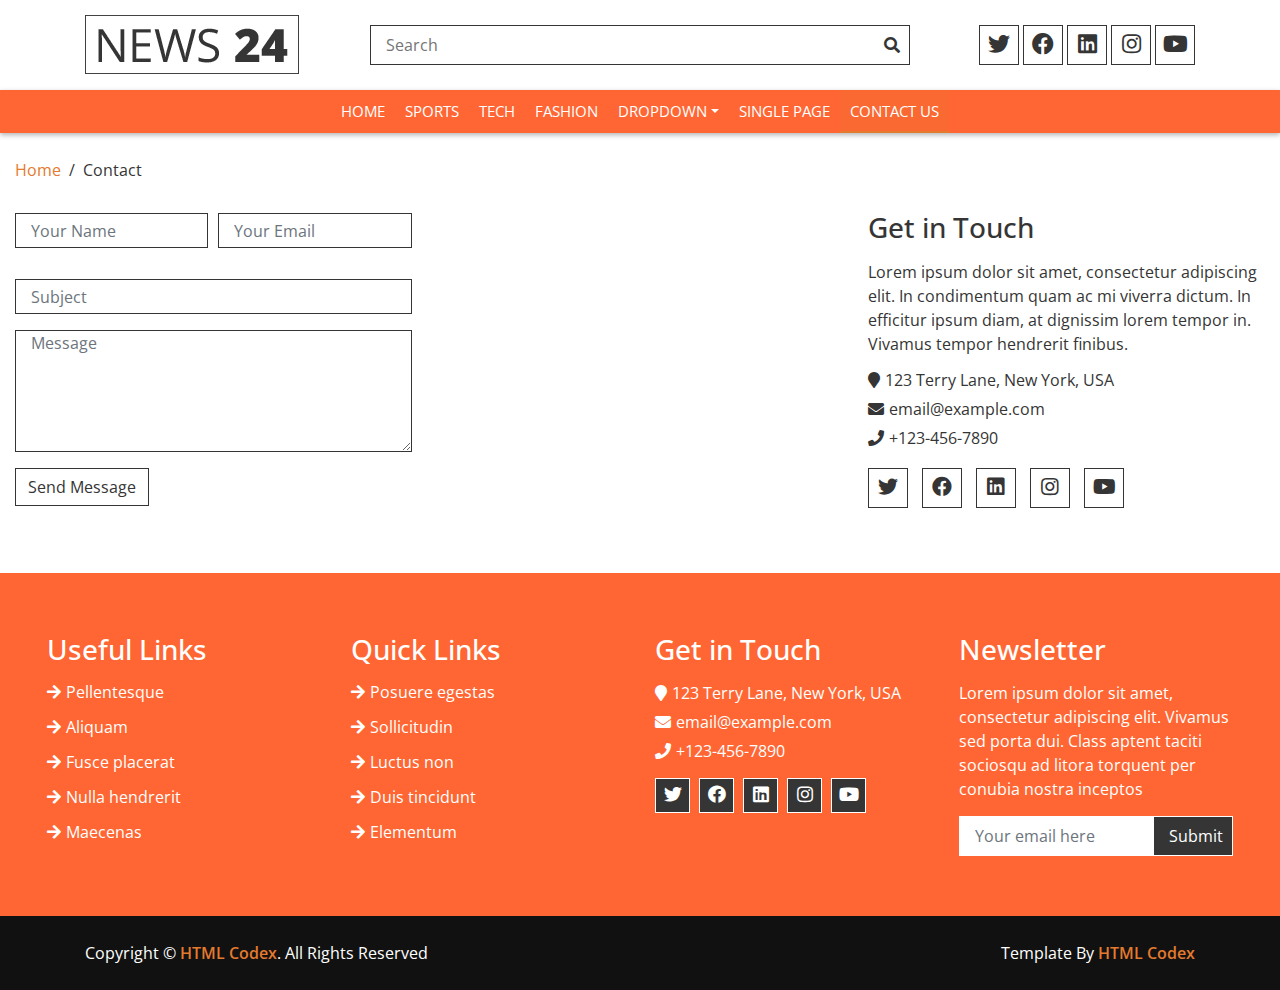
<file: contact.html>
<!DOCTYPE html>
<html lang="en">
    <head>
        <meta charset="utf-8">
        <title>News 24 - Free News Website Templates</title>
        <meta content="width=device-width, initial-scale=1.0" name="viewport">
        <meta content="Bootstrap Ecommerce Template" name="keywords">
        <meta content="Bootstrap Ecommerce Template Free Download" name="description">

        <!-- Favicon -->
        <link href="img/favicon.ico" rel="icon">

        <!-- Google Fonts -->
        <link href="https://fonts.googleapis.com/css?family=Open+Sans:400,600,700&display=swap" rel="stylesheet">

        <!-- CSS Libraries -->
        <link href="https://stackpath.bootstrapcdn.com/bootstrap/4.4.1/css/bootstrap.min.css" rel="stylesheet">
        <link href="https://cdnjs.cloudflare.com/ajax/libs/font-awesome/5.10.0/css/all.min.css" rel="stylesheet">
        <link href="lib/slick/slick.css" rel="stylesheet">
        <link href="lib/slick/slick-theme.css" rel="stylesheet">

        <!-- Template Stylesheet -->
        <link href="css/style.css" rel="stylesheet">
    </head>

    <body>
        <!-- Top Header Start -->
        <div class="top-header">
            <div class="container">
                <div class="row align-items-center">
                    <div class="col-lg-3 col-md-4">
                        <div class="logo">
                            <a href="">
                                <img src="img/logo.png" alt="Logo">
                            </a>
                        </div>
                    </div>
                    <div class="col-lg-6 col-md-4">
                        <div class="search">
                            <input type="text" placeholder="Search">
                            <button><i class="fa fa-search"></i></button>
                        </div>
                    </div>
                    <div class="col-lg-3 col-md-4">
                        <div class="social">
                            <a href=""><i class="fab fa-twitter"></i></a>
                            <a href=""><i class="fab fa-facebook"></i></a>
                            <a href=""><i class="fab fa-linkedin"></i></a>
                            <a href=""><i class="fab fa-instagram"></i></a>
                            <a href=""><i class="fab fa-youtube"></i></a>
                        </div>
                    </div>
                </div>
            </div>
        </div>
        <!-- Top Header End -->


        <!-- Header Start -->
        <div class="header">
            <div class="container">
                <nav class="navbar navbar-expand-md bg-dark navbar-dark">
                    <a href="#" class="navbar-brand">MENU</a>
                    <button type="button" class="navbar-toggler" data-toggle="collapse" data-target="#navbarCollapse">
                        <span class="navbar-toggler-icon"></span>
                    </button>

                    <div class="collapse navbar-collapse justify-content-between" id="navbarCollapse">
                        <div class="navbar-nav m-auto">
                            <a href="index.html" class="nav-item nav-link">Home</a>
                            <a href="#" class="nav-item nav-link">Sports</a>
                            <a href="#" class="nav-item nav-link">Tech</a>
                            <a href="#" class="nav-item nav-link">Fashion</a>
                            <div class="nav-item dropdown">
                                <a href="#" class="nav-link dropdown-toggle" data-toggle="dropdown">Dropdown</a>
                                <div class="dropdown-menu">
                                    <a href="#" class="dropdown-item">Sub Item 1</a>
                                    <a href="#" class="dropdown-item">Sub Item 2</a>
                                </div>
                            </div>
                            <a href="single-page.html" class="nav-item nav-link">Single Page</a>
                            <a href="contact.html" class="nav-item nav-link active">Contact Us</a>
                        </div>
                    </div>
                </nav>
            </div>
        </div>
        <!-- Header End -->
        
        
        <!-- Breadcrumb Start -->
        <div class="breadcrumb-wrap">
            <div class="container-fluid">
                <ul class="breadcrumb">
                    <li class="breadcrumb-item"><a href="#">Home</a></li>
                    <li class="breadcrumb-item active">Contact</li>
                </ul>
            </div>
        </div>
        <!-- Breadcrumb End -->
        
        
        <!-- Contact Start -->
        <div class="contact">
            <div class="container-fluid">
                <div class="row align-items-center">
                    <div class="col-md-4">
                        <div class="form">
                            <form>
                                <div class="form-row">
                                    <div class="form-group col-md-6">
                                        <input type="text" class="form-control" placeholder="Your Name" />
                                    </div>
                                    <div class="form-group col-md-6">
                                        <input type="email" class="form-control" placeholder="Your Email" />
                                    </div>
                                </div>
                                <div class="form-group">
                                    <input type="text" class="form-control" placeholder="Subject" />
                                </div>
                                <div class="form-group">
                                    <textarea class="form-control" rows="5" placeholder="Message"></textarea>
                                </div>
                                <div><button class="btn" type="submit">Send Message</button></div>
                            </form>
                        </div>
                    </div>
                    <div class="col-md-4">
                        <div class="map">
                            <iframe src="https://www.google.com/maps/embed?pb=!1m18!1m12!1m3!1d3020.985767636229!2d-73.52689268518203!3d40.78432704112558!2m3!1f0!2f0!3f0!3m2!1i1024!2i768!4f13.1!3m3!1m2!1s0x89c281127307115f%3A0x90d5abaf2f0279de!2sTerry%20Ln%2C%20Jericho%2C%20NY%2011753%2C%20USA!5e0!3m2!1sen!2sbd!4v1580837516748!5m2!1sen!2sbd" frameborder="0" style="border:0;" allowfullscreen=""></iframe>
                        </div>
                    </div>
                    <div class="col-md-4">
                        <div class="contact-info">
                            <h3>Get in Touch</h3>
                            <p>
                                Lorem ipsum dolor sit amet, consectetur adipiscing elit. In condimentum quam ac mi viverra dictum. In efficitur ipsum diam, at dignissim lorem tempor in. Vivamus tempor hendrerit finibus.
                            </p>
                            <h4><i class="fa fa-map-marker"></i>123 Terry Lane, New York, USA</h4>
                            <h4><i class="fa fa-envelope"></i>email@example.com</h4>
                            <h4><i class="fa fa-phone"></i>+123-456-7890</h4>
                            <div class="social">
                                <a href=""><i class="fab fa-twitter"></i></a>
                                <a href=""><i class="fab fa-facebook"></i></a>
                                <a href=""><i class="fab fa-linkedin"></i></a>
                                <a href=""><i class="fab fa-instagram"></i></a>
                                <a href=""><i class="fab fa-youtube"></i></a>
                            </div>
                        </div>
                    </div>
                </div>
            </div>
        </div>
        <!-- Contact End -->
        
        
        <!-- Footer Start -->
        <div class="footer">
            <div class="container-fluid">
                <div class="row">
                    <div class="col-lg-3 col-md-6">
                        <div class="footer-widget">
                            <h3 class="title">Useful Links</h3>
                            <ul>
                                <li><a href="#">Pellentesque</a></li>
                                <li><a href="#">Aliquam</a></li>
                                <li><a href="#">Fusce placerat</a></li>
                                <li><a href="#">Nulla hendrerit</a></li>
                                <li><a href="#">Maecenas</a></li>
                            </ul>
                        </div>
                    </div>

                    <div class="col-lg-3 col-md-6">
                        <div class="footer-widget">
                            <h3 class="title">Quick Links</h3>
                            <ul>
                                <li><a href="#">Posuere egestas</a></li>
                                <li><a href="#">Sollicitudin</a></li>
                                <li><a href="#">Luctus non</a></li>
                                <li><a href="#">Duis tincidunt</a></li>
                                <li><a href="#">Elementum</a></li>
                            </ul>
                        </div>
                    </div>

                    <div class="col-lg-3 col-md-6">
                        <div class="footer-widget">
                            <h3 class="title">Get in Touch</h3>
                            <div class="contact-info">
                                <p><i class="fa fa-map-marker"></i>123 Terry Lane, New York, USA</p>
                                <p><i class="fa fa-envelope"></i>email@example.com</p>
                                <p><i class="fa fa-phone"></i>+123-456-7890</p>
                                <div class="social">
                                    <a href=""><i class="fab fa-twitter"></i></a>
                                    <a href=""><i class="fab fa-facebook"></i></a>
                                    <a href=""><i class="fab fa-linkedin"></i></a>
                                    <a href=""><i class="fab fa-instagram"></i></a>
                                    <a href=""><i class="fab fa-youtube"></i></a>
                                </div>
                            </div>
                        </div>
                    </div>
                    
                    <div class="col-lg-3 col-md-6">
                        <div class="footer-widget">
                            <h3 class="title">Newsletter</h3>
                            <div class="newsletter">
                                <p>
                                    Lorem ipsum dolor sit amet, consectetur adipiscing elit. Vivamus sed porta dui. Class aptent taciti sociosqu ad litora torquent per conubia nostra inceptos
                                </p>
                                <form>
                                    <input class="form-control" type="email" placeholder="Your email here">
                                    <button class="btn">Submit</button>
                                </form>
                            </div>
                        </div>
                    </div>
                </div>
            </div>
        </div>
        <!-- Footer End -->


        <!-- Footer Bottom Start -->
        <div class="footer-bottom">
            <div class="container">
                <div class="row">
                    <div class="col-md-6 copyright">
                        <p>Copyright &copy; <a href="https://htmlcodex.com">HTML Codex</a>. All Rights Reserved</p>
                    </div>
					
					<!--/*** This template is free as long as you keep the footer author’s credit link/attribution link/backlink. If you'd like to use the template without the footer author’s credit link/attribution link/backlink, you can purchase the Credit Removal License from "https://htmlcodex.com/credit-removal". Thank you for your support. ***/-->
                    <div class="col-md-6 template-by">
                        <p>Template By <a href="https://htmlcodex.com">HTML Codex</a></p>
                    </div>
                </div>
            </div>
        </div>
        <!-- Footer Bottom End -->


        <!-- Back to Top -->
        <a href="#" class="back-to-top"><i class="fa fa-chevron-up"></i></a>


        <!-- JavaScript Libraries -->
        <script src="https://code.jquery.com/jquery-3.4.1.min.js"></script>
        <script src="https://stackpath.bootstrapcdn.com/bootstrap/4.4.1/js/bootstrap.bundle.min.js"></script>
        <script src="lib/easing/easing.min.js"></script>
        <script src="lib/slick/slick.min.js"></script>


        <!-- Template Javascript -->
        <script src="js/main.js"></script>
    </body>
</html>
</file>
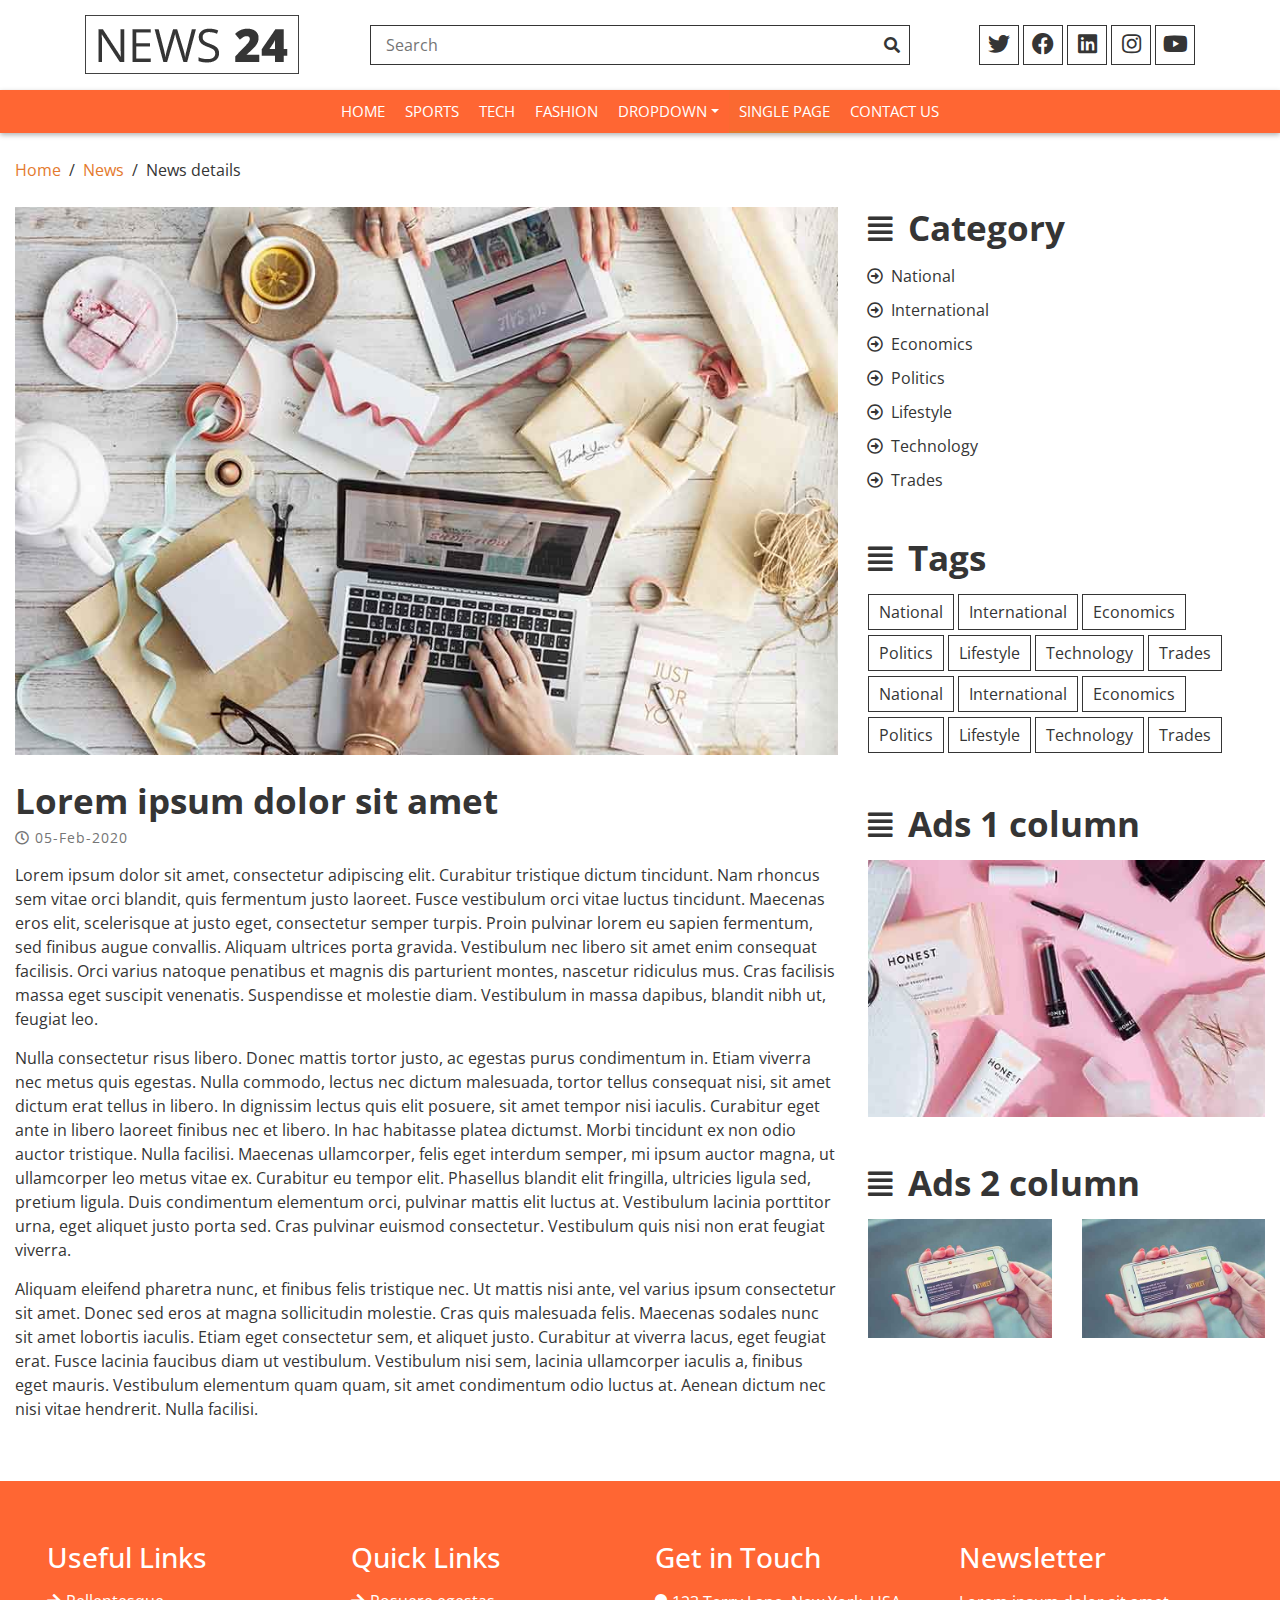
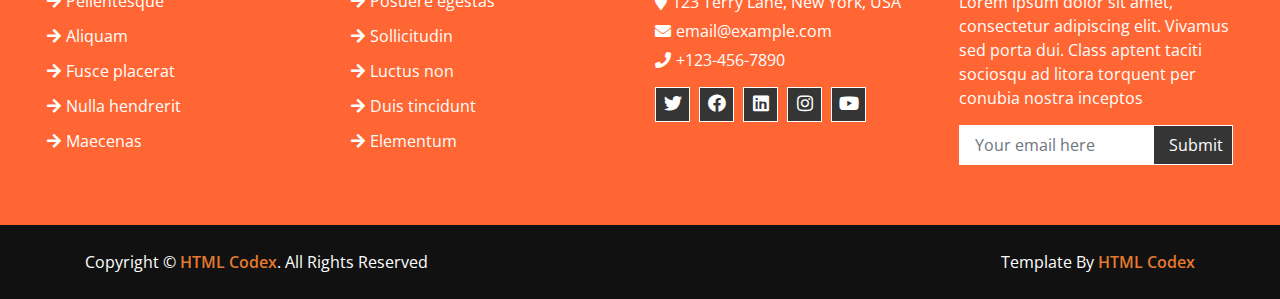
<file: single-page.html>
<!DOCTYPE html>
<html lang="en">
    <head>
        <meta charset="utf-8">
        <title>News 24 - Free News Website Templates</title>
        <meta content="width=device-width, initial-scale=1.0" name="viewport">
        <meta content="Bootstrap Ecommerce Template" name="keywords">
        <meta content="Bootstrap Ecommerce Template Free Download" name="description">

        <!-- Favicon -->
        <link href="img/favicon.ico" rel="icon">

        <!-- Google Fonts -->
        <link href="https://fonts.googleapis.com/css?family=Open+Sans:400,600,700&display=swap" rel="stylesheet">

        <!-- CSS Libraries -->
        <link href="https://stackpath.bootstrapcdn.com/bootstrap/4.4.1/css/bootstrap.min.css" rel="stylesheet">
        <link href="https://cdnjs.cloudflare.com/ajax/libs/font-awesome/5.10.0/css/all.min.css" rel="stylesheet">
        <link href="lib/slick/slick.css" rel="stylesheet">
        <link href="lib/slick/slick-theme.css" rel="stylesheet">

        <!-- Template Stylesheet -->
        <link href="css/style.css" rel="stylesheet">
    </head>

    <body>
        <!-- Top Header Start -->
        <div class="top-header">
            <div class="container">
                <div class="row align-items-center">
                    <div class="col-lg-3 col-md-4">
                        <div class="logo">
                            <a href="">
                                <img src="img/logo.png" alt="Logo">
                            </a>
                        </div>
                    </div>
                    <div class="col-lg-6 col-md-4">
                        <div class="search">
                            <input type="text" placeholder="Search">
                            <button><i class="fa fa-search"></i></button>
                        </div>
                    </div>
                    <div class="col-lg-3 col-md-4">
                        <div class="social">
                            <a href=""><i class="fab fa-twitter"></i></a>
                            <a href=""><i class="fab fa-facebook"></i></a>
                            <a href=""><i class="fab fa-linkedin"></i></a>
                            <a href=""><i class="fab fa-instagram"></i></a>
                            <a href=""><i class="fab fa-youtube"></i></a>
                        </div>
                    </div>
                </div>
            </div>
        </div>
        <!-- Top Header End -->


        <!-- Header Start -->
        <div class="header">
            <div class="container">
                <nav class="navbar navbar-expand-md bg-dark navbar-dark">
                    <a href="#" class="navbar-brand">MENU</a>
                    <button type="button" class="navbar-toggler" data-toggle="collapse" data-target="#navbarCollapse">
                        <span class="navbar-toggler-icon"></span>
                    </button>

                    <div class="collapse navbar-collapse justify-content-between" id="navbarCollapse">
                        <div class="navbar-nav m-auto">
                            <a href="index.html" class="nav-item nav-link">Home</a>
                            <a href="#" class="nav-item nav-link">Sports</a>
                            <a href="#" class="nav-item nav-link">Tech</a>
                            <a href="#" class="nav-item nav-link">Fashion</a>
                            <div class="nav-item dropdown">
                                <a href="#" class="nav-link dropdown-toggle" data-toggle="dropdown">Dropdown</a>
                                <div class="dropdown-menu">
                                    <a href="#" class="dropdown-item">Sub Item 1</a>
                                    <a href="#" class="dropdown-item">Sub Item 2</a>
                                </div>
                            </div>
                            <a href="single-page.html" class="nav-item nav-link active">Single Page</a>
                            <a href="contact.html" class="nav-item nav-link">Contact Us</a>
                        </div>
                    </div>
                </nav>
            </div>
        </div>
        <!-- Header End -->
        
        
        <!-- Breadcrumb Start -->
        <div class="breadcrumb-wrap">
            <div class="container-fluid">
                <ul class="breadcrumb">
                    <li class="breadcrumb-item"><a href="#">Home</a></li>
                    <li class="breadcrumb-item"><a href="#">News</a></li>
                    <li class="breadcrumb-item active">News details</li>
                </ul>
            </div>
        </div>
        <!-- Breadcrumb End -->
        
        
        <!-- Single News Start-->
        <div class="single-news">
            <div class="container-fluid">
                <div class="row">
                    <div class="col-md-8">
                        <div class="sn-img">
                            <img src="img/top-news-1.jpg" />
                        </div>
                        <div class="sn-content">
                            <a class="sn-title" href="">Lorem ipsum dolor sit amet</a>
                            <a class="sn-date" href=""><i class="far fa-clock"></i>05-Feb-2020</a>
                            <p>
                                Lorem ipsum dolor sit amet, consectetur adipiscing elit. Curabitur tristique dictum tincidunt. Nam rhoncus sem vitae orci blandit, quis fermentum justo laoreet. Fusce vestibulum orci vitae luctus tincidunt. Maecenas eros elit, scelerisque at justo eget, consectetur semper turpis. Proin pulvinar lorem eu sapien fermentum, sed finibus augue convallis. Aliquam ultrices porta gravida. Vestibulum nec libero sit amet enim consequat facilisis. Orci varius natoque penatibus et magnis dis parturient montes, nascetur ridiculus mus. Cras facilisis massa eget suscipit venenatis. Suspendisse et molestie diam. Vestibulum in massa dapibus, blandit nibh ut, feugiat leo.
                            </p>
                            <p>
                                Nulla consectetur risus libero. Donec mattis tortor justo, ac egestas purus condimentum in. Etiam viverra nec metus quis egestas. Nulla commodo, lectus nec dictum malesuada, tortor tellus consequat nisi, sit amet dictum erat tellus in libero. In dignissim lectus quis elit posuere, sit amet tempor nisi iaculis. Curabitur eget ante in libero laoreet finibus nec et libero. In hac habitasse platea dictumst. Morbi tincidunt ex non odio auctor tristique. Nulla facilisi. Maecenas ullamcorper, felis eget interdum semper, mi ipsum auctor magna, ut ullamcorper leo metus vitae ex. Curabitur eu tempor elit. Phasellus blandit elit fringilla, ultricies ligula sed, pretium ligula. Duis condimentum elementum orci, pulvinar mattis elit luctus at. Vestibulum lacinia porttitor urna, eget aliquet justo porta sed. Cras pulvinar euismod consectetur. Vestibulum quis nisi non erat feugiat viverra. 
                            </p>
                            <p>
                                Aliquam eleifend pharetra nunc, et finibus felis tristique nec. Ut mattis nisi ante, vel varius ipsum consectetur sit amet. Donec sed eros at magna sollicitudin molestie. Cras quis malesuada felis. Maecenas sodales nunc sit amet lobortis iaculis. Etiam eget consectetur sem, et aliquet justo. Curabitur at viverra lacus, eget feugiat erat. Fusce lacinia faucibus diam ut vestibulum. Vestibulum nisi sem, lacinia ullamcorper iaculis a, finibus eget mauris. Vestibulum elementum quam quam, sit amet condimentum odio luctus at. Aenean dictum nec nisi vitae hendrerit. Nulla facilisi. 
                            </p>
                        </div>
                    </div>

                    <div class="col-md-4">
                        <div class="sidebar">
                            <div class="sidebar-widget">
                                <h2><i class="fas fa-align-justify"></i>Category</h2>
                                <div class="category">
                                    <ul class="fa-ul">
                                        <li><span class="fa-li"><i class="far fa-arrow-alt-circle-right"></i></span><a href="">National</a></li>
                                        <li><span class="fa-li"><i class="far fa-arrow-alt-circle-right"></i></span><a href="">International</a></li>
                                        <li><span class="fa-li"><i class="far fa-arrow-alt-circle-right"></i></span><a href="">Economics</a></li>
                                        <li><span class="fa-li"><i class="far fa-arrow-alt-circle-right"></i></span><a href="">Politics</a></li>
                                        <li><span class="fa-li"><i class="far fa-arrow-alt-circle-right"></i></span><a href="">Lifestyle</a></li>
                                        <li><span class="fa-li"><i class="far fa-arrow-alt-circle-right"></i></span><a href="">Technology</a></li>
                                        <li><span class="fa-li"><i class="far fa-arrow-alt-circle-right"></i></span><a href="">Trades</a></li>
                                    </ul>
                                </div>
                            </div>

                            <div class="sidebar-widget">
                                <h2><i class="fas fa-align-justify"></i>Tags</h2>
                                <div class="tags">
                                    <a href="">National</a>
                                    <a href="">International</a>
                                    <a href="">Economics</a>
                                    <a href="">Politics</a>
                                    <a href="">Lifestyle</a>
                                    <a href="">Technology</a>
                                    <a href="">Trades</a>
                                    <a href="">National</a>
                                    <a href="">International</a>
                                    <a href="">Economics</a>
                                    <a href="">Politics</a>
                                    <a href="">Lifestyle</a>
                                    <a href="">Technology</a>
                                    <a href="">Trades</a>
                                </div>
                            </div>

                            <div class="sidebar-widget">
                                <h2><i class="fas fa-align-justify"></i>Ads 1 column</h2>
                                <div class="image">
                                    <a href=""><img src="img/adds-1.jpg" alt="Image"></a>
                                </div>
                            </div>

                            <div class="sidebar-widget">
                                <h2><i class="fas fa-align-justify"></i>Ads 2 column</h2>
                                <div class="image">
                                    <div class="row">
                                        <div class="col-sm-6">
                                            <a href=""><img src="img/adds-2.jpg" alt="Image"></a>
                                        </div>
                                        <div class="col-sm-6">
                                            <a href=""><img src="img/adds-2.jpg" alt="Image"></a>
                                        </div>
                                    </div>
                                </div>
                            </div>
                        </div>
                    </div>
                </div>
            </div>
        </div>
        <!-- Single News End-->
        
        
        <!-- Footer Start -->
        <div class="footer">
            <div class="container-fluid">
                <div class="row">
                    <div class="col-lg-3 col-md-6">
                        <div class="footer-widget">
                            <h3 class="title">Useful Links</h3>
                            <ul>
                                <li><a href="#">Pellentesque</a></li>
                                <li><a href="#">Aliquam</a></li>
                                <li><a href="#">Fusce placerat</a></li>
                                <li><a href="#">Nulla hendrerit</a></li>
                                <li><a href="#">Maecenas</a></li>
                            </ul>
                        </div>
                    </div>

                    <div class="col-lg-3 col-md-6">
                        <div class="footer-widget">
                            <h3 class="title">Quick Links</h3>
                            <ul>
                                <li><a href="#">Posuere egestas</a></li>
                                <li><a href="#">Sollicitudin</a></li>
                                <li><a href="#">Luctus non</a></li>
                                <li><a href="#">Duis tincidunt</a></li>
                                <li><a href="#">Elementum</a></li>
                            </ul>
                        </div>
                    </div>

                    <div class="col-lg-3 col-md-6">
                        <div class="footer-widget">
                            <h3 class="title">Get in Touch</h3>
                            <div class="contact-info">
                                <p><i class="fa fa-map-marker"></i>123 Terry Lane, New York, USA</p>
                                <p><i class="fa fa-envelope"></i>email@example.com</p>
                                <p><i class="fa fa-phone"></i>+123-456-7890</p>
                                <div class="social">
                                    <a href=""><i class="fab fa-twitter"></i></a>
                                    <a href=""><i class="fab fa-facebook"></i></a>
                                    <a href=""><i class="fab fa-linkedin"></i></a>
                                    <a href=""><i class="fab fa-instagram"></i></a>
                                    <a href=""><i class="fab fa-youtube"></i></a>
                                </div>
                            </div>
                        </div>
                    </div>
                    
                    <div class="col-lg-3 col-md-6">
                        <div class="footer-widget">
                            <h3 class="title">Newsletter</h3>
                            <div class="newsletter">
                                <p>
                                    Lorem ipsum dolor sit amet, consectetur adipiscing elit. Vivamus sed porta dui. Class aptent taciti sociosqu ad litora torquent per conubia nostra inceptos
                                </p>
                                <form>
                                    <input class="form-control" type="email" placeholder="Your email here">
                                    <button class="btn">Submit</button>
                                </form>
                            </div>
                        </div>
                    </div>
                </div>
            </div>
        </div>
        <!-- Footer End -->


        <!-- Footer Bottom Start -->
        <div class="footer-bottom">
            <div class="container">
                <div class="row">
                    <div class="col-md-6 copyright">
                        <p>Copyright &copy; <a href="https://htmlcodex.com">HTML Codex</a>. All Rights Reserved</p>
                    </div>

                    <!--/*** This template is free as long as you keep the footer author’s credit link/attribution link/backlink. If you'd like to use the template without the footer author’s credit link/attribution link/backlink, you can purchase the Credit Removal License from "https://htmlcodex.com/credit-removal". Thank you for your support. ***/-->
                    <div class="col-md-6 template-by">
                        <p>Template By <a href="https://htmlcodex.com">HTML Codex</a></p>
                    </div>
                </div>
            </div>
        </div>
        <!-- Footer Bottom End -->


        <!-- Back to Top -->
        <a href="#" class="back-to-top"><i class="fa fa-chevron-up"></i></a>


        <!-- JavaScript Libraries -->
        <script src="https://code.jquery.com/jquery-3.4.1.min.js"></script>
        <script src="https://stackpath.bootstrapcdn.com/bootstrap/4.4.1/js/bootstrap.bundle.min.js"></script>
        <script src="lib/easing/easing.min.js"></script>
        <script src="lib/slick/slick.min.js"></script>


        <!-- Template Javascript -->
        <script src="js/main.js"></script>
    </body>
</html>
</file>
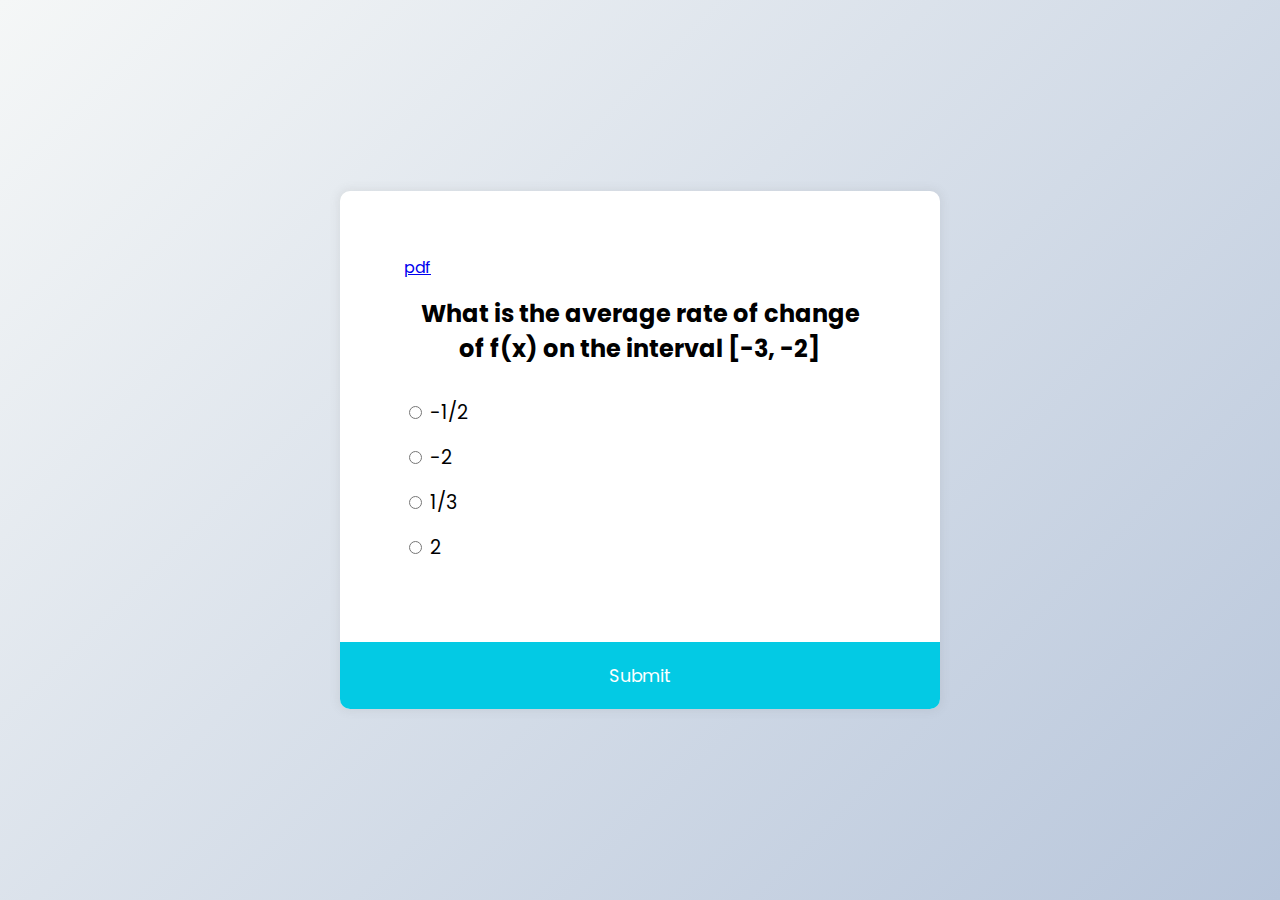
<file: quizizz/quiz1/index1.html>
<!DOCTYPE html>
<html lang="en">
<head>
  <meta charset="UTF-8">
  <meta http-equiv="X-UA-Compatible" content="IE=edge">
  <meta name="viewport" content="width=device-width, initial-scale=1.0">
  <link rel="stylesheet" href="style.css">
  <!-- Coding with nick -->
  <title>Quiz App</title>
</head>
<body>

  <div class="quiz-container" id="quiz">
    <div class="quiz-header">
      <a href="draw1.pdf" target="_blank" rel="noopener noreferrer">pdf</a>
      <h2 id="question">Question Text</h2>
      <ul>
        <li>
          <input type="radio" name="answer" id="a" class="answer">
          <label for="a" id="a_text">Answer</label>
        </li>

        <li>
          <input type="radio" name="answer" id="b" class="answer">
          <label for="b" id="b_text">Answer</label>
        </li>

        <li>
          <input type="radio" name="answer" id="c" class="answer">
          <label for="c" id="c_text">Answer</label>
        </li>

        <li>
          <input type="radio" name="answer" id="d" class="answer">
          <label for="d" id="d_text">Answer</label>
        </li>

      </ul>
    </div>

    <button id="submit">Submit</button>

  </div>


  <script src="script.js"></script>
  
</body>
</html>
</file>
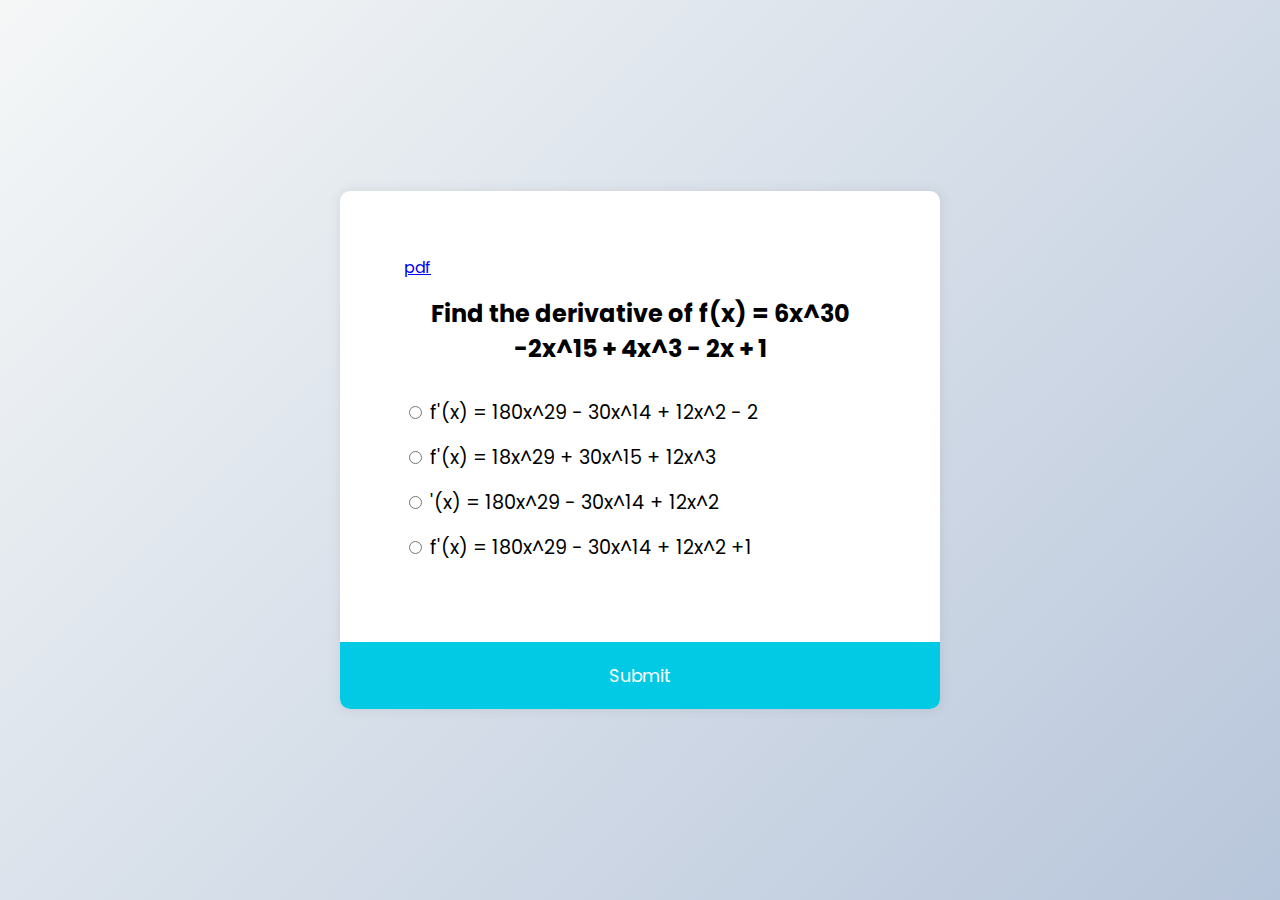
<file: quizizz/quiz2/index2.html>
<!DOCTYPE html>
<html lang="en">
<head>
  <meta charset="UTF-8">
  <meta http-equiv="X-UA-Compatible" content="IE=edge">
  <meta name="viewport" content="width=device-width, initial-scale=1.0">
  <link rel="stylesheet" href="style.css">
  <!-- Coding with nick -->
  <title>Quiz App</title>
</head>
<body>

  <div class="quiz-container" id="quiz">
    <div class="quiz-header">
      <a href="901.pdf" target="_blank" rel="noopener noreferrer">pdf</a>
      <h2 id="question">Question Text</h2>
      <ul>
        <li>
          <input type="radio" name="answer" id="a" class="answer">
          <label for="a" id="a_text">Answer</label>
        </li>

        <li>
          <input type="radio" name="answer" id="b" class="answer">
          <label for="b" id="b_text">Answer</label>
        </li>

        <li>
          <input type="radio" name="answer" id="c" class="answer">
          <label for="c" id="c_text">Answer</label>
        </li>

        <li>
          <input type="radio" name="answer" id="d" class="answer">
          <label for="d" id="d_text">Answer</label>
        </li>

      </ul>
    </div>

    <button id="submit">Submit</button>

  </div>


  <script src="script.js"></script>
  
</body>
</html>
</file>
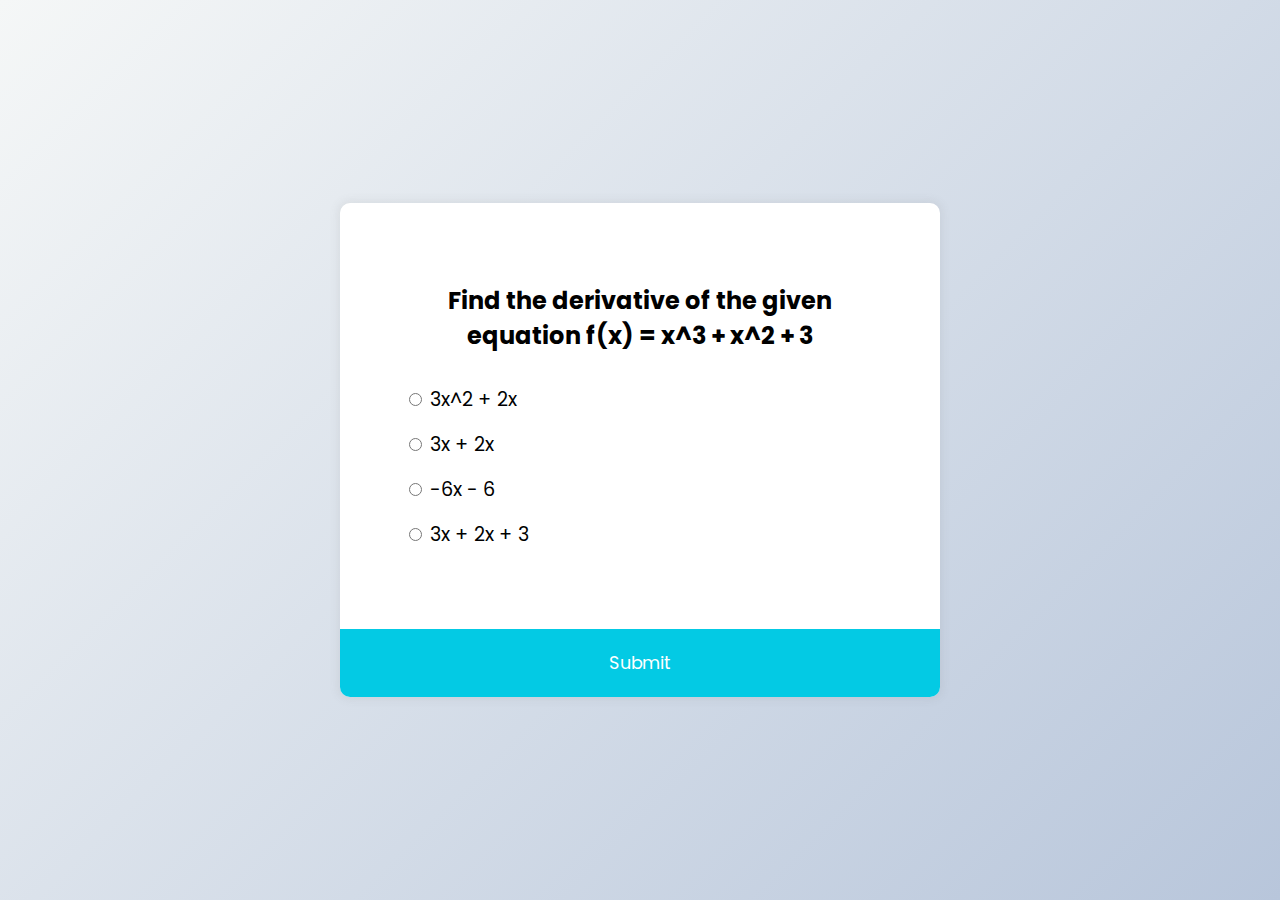
<file: quizizz/quiz3/index3.html>
<!DOCTYPE html>
<html lang="en">
<head>
  <meta charset="UTF-8">
  <meta http-equiv="X-UA-Compatible" content="IE=edge">
  <meta name="viewport" content="width=device-width, initial-scale=1.0">
  <link rel="stylesheet" href="style.css">
  <!-- Coding with nick -->
  <title>Quiz App</title>
</head>
<body>

  <div class="quiz-container" id="quiz">
    <div class="quiz-header">
     
      <h2 id="question">Question Text</h2>
      <ul>
        <li>
          <input type="radio" name="answer" id="a" class="answer">
          <label for="a" id="a_text">Answer</label>
        </li>

        <li>
          <input type="radio" name="answer" id="b" class="answer">
          <label for="b" id="b_text">Answer</label>
        </li>

        <li>
          <input type="radio" name="answer" id="c" class="answer">
          <label for="c" id="c_text">Answer</label>
        </li>

        <li>
          <input type="radio" name="answer" id="d" class="answer">
          <label for="d" id="d_text">Answer</label>
        </li>

      </ul>
    </div>

    <button id="submit">Submit</button>

  </div>


  <script src="script.js"></script>
  
</body>
</html>
</file>
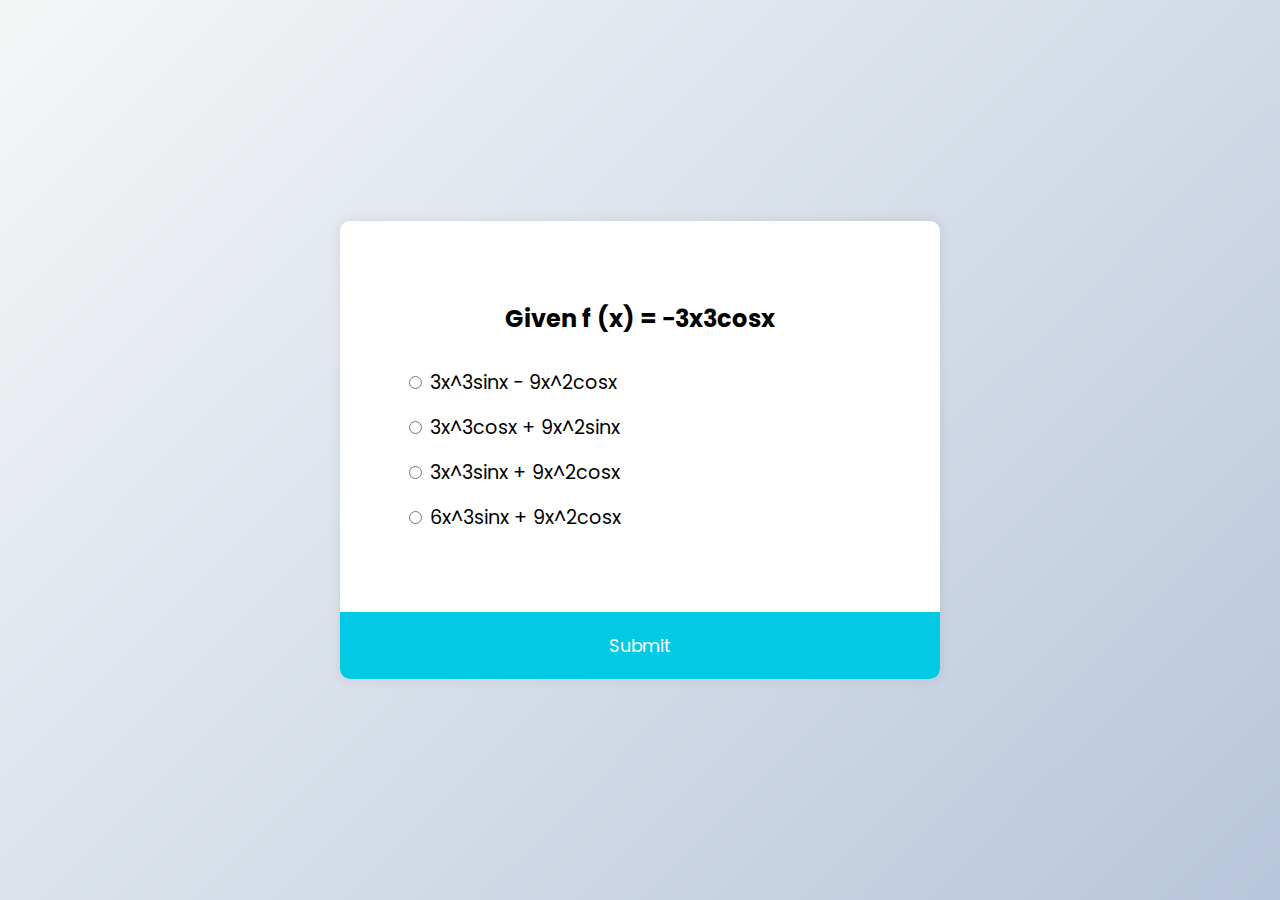
<file: quizizz/quiz5/index5.html>
<!DOCTYPE html>
<html lang="en">
<head>
  <meta charset="UTF-8">
  <meta http-equiv="X-UA-Compatible" content="IE=edge">
  <meta name="viewport" content="width=device-width, initial-scale=1.0">
  <link rel="stylesheet" href="style.css">
  <!-- Coding with nick -->
  <title>Quiz App</title>
</head>
<body>

  <div class="quiz-container" id="quiz">
    <div class="quiz-header">
      
      <h2 id="question">Question Text</h2>
      <ul>
        <li>
          <input type="radio" name="answer" id="a" class="answer">
          <label for="a" id="a_text">Answer</label>
        </li>

        <li>
          <input type="radio" name="answer" id="b" class="answer">
          <label for="b" id="b_text">Answer</label>
        </li>

        <li>
          <input type="radio" name="answer" id="c" class="answer">
          <label for="c" id="c_text">Answer</label>
        </li>

        <li>
          <input type="radio" name="answer" id="d" class="answer">
          <label for="d" id="d_text">Answer</label>
        </li>

      </ul>
    </div>

    <button id="submit">Submit</button>

  </div>


  <script src="script.js"></script>
  
</body>
</html>
</file>
<file: css/style.css>
/**********************************/
/********** General CSS ***********/
/**********************************/
body {
    color: #353535;
    font-family: 'Open Sans', sans-serif;
    font-weight: 400;
    background: #ffffff;
}

a {
    color: #E47A2E;
    transition: 0.5s;
}

a:hover,
a:active,
a:focus {
    color: #353535;
    outline: none;
    text-decoration: none;
}

p {
    color: #353535;
    padding: 0;
    margin: 0 0 15px 0;
}

h1,
h2,
h3,
h4,
h5,
h6 {
    color: #353535;
    margin: 0 0 15px 0;
    padding: 0;
}

.back-to-top {
    position: fixed;
    display: none;
    background: #353535;
    color: #ffffff;
    width: 44px;
    height: 44px;
    text-align: center;
    line-height: 1;
    font-size: 16px;
    right: 15px;
    bottom: 15px;
    transition: background 0.5s;
    z-index: 11;
}

.back-to-top:hover {
    background: #E47A2E;
}

.back-to-top i {
    padding-top: 12px;
    color: #ffffff;
}


/**********************************/
/********* Form Input CSS *********/
/**********************************/
.form-control,
.custom-select {
    width: 100%;
    height: 35px;
    padding: 0 15px;
    color: #666666;
    border: 1px solid #353535;
    border-radius: 0;
    margin-bottom: 15px
}

.form-control:focus,
.custom-select:focus {
    box-shadow: none;
    border-color: #E47A2E;
}

.custom-radio,
.custom-checkbox {
    margin-bottom: 15px;
}

.custom-radio .custom-control-label::before,
.custom-checkbox .custom-control-label::before {
    border-color: #353535;
    border-radius: 0;
}

.custom-radio .custom-control-input:checked~.custom-control-label::before,
.custom-checkbox .custom-control-input:checked~.custom-control-label::before {
    color: #ffffff;
    background: #E47A2E;
}

button.btn {
    color: #353535;
    background: #ffffff;
    border: 1px solid #353535;
    border-radius: 0;
}

button.btn:hover {
    color: #ffffff;
    background: #E47A2E;
    border-color: #E47A2E;
}


/**********************************/
/********* Top Header CSS *********/
/**********************************/
.top-header {
    padding: 15px 0;
    background: #ffffff;
}

.top-header .logo {
    text-align: left;
    overflow: hidden;
}

.top-header .logo a img {
    max-width: 100%;
    max-height: 60px;
}

.top-header .search {
    width: 100%;
}

.top-header .search input[type=text] {
    width: 100%;
    height: 40px;
    padding: 0 15px;
    color: #666666;
    border: 1px solid #353535;
}

.top-header .search input[type=text]:focus {
    border-color: #E47A2E;
}

.top-header .search button {
    position: absolute;
    width: 40px;
    height: 38px;
    top: 1px;
    right: 16px;
    padding: 0 15px;
    border: none;
    background: none;
    color: #353535;
}

.top-header .search button:hover {
    background: #E47A2E;
    color: #ffffff;
}

.top-header .social {
    position: relative;
    width: 100%;
    height: 40px;
    overflow: hidden;
    text-align: right;
}

.top-header .social a {
    display: inline-block;
    width: 40px;
    height: 40px;
    padding: 1px 0;
    text-align: center;
    font-size: 22px;
    border: 1px solid #353535;
}

.top-header .social a:hover {
    background: #E47A2E;
    border: 1px solid #E47A2E;
}

.top-header .social a i {
    color: #353535;
}

.top-header .social a:hover i {
    color: #ffffff;
}

@media (min-width: 768px) {
    .top-header {
        max-height: 90px;
    }
}

@media (max-width: 767.98px) {
    .top-header .logo,
    .top-header .search,
    .top-header .social {
        text-align: center;
        margin-bottom: 15px;
    }
    
    .top-header .social {
        margin-bottom: 0;
    }
}


/**********************************/
/********* Header Nav CSS *********/
/**********************************/
.header {
    position: relative;
    box-shadow: 0 2px 5px rgba(0, 0, 0, .3);
}

.header.header-sticky {
    position: fixed;
    top: 0;
    width: 100%;
    z-index: 999;
}

.header .navbar {
    height: 100%;
    padding: 0;
}

.navbar-dark .navbar-nav .nav-link,
.navbar-dark .navbar-nav .nav-link:focus,
.navbar-dark .navbar-nav .nav-link:hover,
.navbar-dark .navbar-nav .nav-link.active {
    padding: 10px 10px 8px 10px;
    color: #ffffff;
}

.navbar-dark .navbar-nav .nav-link:hover,
.navbar-dark .navbar-nav .nav-link.active {
    background: rgba(228, 122, 46, .2);
    border-bottom: 2px solid #E47A2E;
    transition: none;
}

.header .dropdown-menu {
    margin-top: 0;
    border: 0;
    border-radius: 0;
    background: #f8f9fa;
}

@media (min-width: 768px) {
    .header,
    .header .navbar {
        background: #FF6633 !important;
    }
    
    .header .navbar-brand {
        display: none;
    }
    
    .header a.nav-link {
        padding: 8px 15px;
        font-size: 15px;
        text-transform: uppercase;
    }
}

@media (max-width: 768px) {   
    .header,
    .header .navbar {
        background: #333333 !important;
    }
    
    .header a.nav-link {
        padding: 5px;
    }
    
    .header .dropdown-menu {
        box-shadow: none;
    }
}


/**********************************/
/********** Top News CSS **********/
/**********************************/
.top-news {
    position: relative;
    width: 100%;
    padding: 30px 0 0 0;
}

.top-news .col-md-6 {
    margin-bottom: 30px;
}

.top-news .tn-img {
    position: relative;
    overflow: hidden;
}

.top-news .tn-img img {
    width: 100%;
}

.top-news .tn-img:hover img {
    filter: blur(5px);
    -webkit-filter: blur(5px);
}

.top-news .tn-content {
    position: absolute;
    top: 0; 
    right: 0;
    bottom: 0; 
    left: 0;
    padding: 15px 10px 15px 20px;
    background-image: linear-gradient(rgba(0, 0, 0, .0), rgba(0, 0, 0, .3), rgba(0, 0, 0, .9));
    display: flex;
    align-items: flex-end;
}

.top-news .tn-content a.tn-date{
    display: block;
    width: 100%;
    margin-bottom: 5px;
    color: #ffffff;
    font-size: 14px;
    font-weight: 400;
    transition: .3s;
    letter-spacing: 1px;
}

.top-news .tn-content a.tn-date i {
    margin-right: 5px;
}

.top-news .tn-content a.tn-date:hover {
    text-decoration: underline;
}

.top-news .tn-content a.tn-title {
    display: block;
    width: 100%;
    color: #ffffff;
    font-size: 18px;
    font-weight: 400;
    transition: .3s;
}

.top-news .tn-left .tn-content a.tn-title {
    font-size: 35px;
    font-weight: 700;
}

.top-news .tn-content a.tn-title:hover {
    color: #E47A2E;
}


/**********************************/
/******* Category News CSS ********/
/**********************************/
.cat-news {
    position: relative;
    width: 100%;
    padding: 0;
}

.cat-news .col-md-6 {
    margin-bottom: 30px;
}

.cat-news h2 {
    color: #353535;
    font-size: 35px;
    font-weight: 700;
    margin-left: 40px;
}

.cat-news h2 i {
    position: absolute;
    top: 8px;
    left: 15px;
    font-size: 28px;
}

.cat-news .cn-img {
    position: relative;
    overflow: hidden;
}

.cat-news .cn-img img {
    width: 100%;
}

.cat-news .cn-img:hover img {
    filter: blur(5px);
    -webkit-filter: blur(5px);
}

.cat-news .cn-content {
    position: absolute;
    top: 0; 
    right: 0;
    bottom: 0; 
    left: 0;
    padding: 15px 10px 15px 20px;
    background-image: linear-gradient(rgba(0, 0, 0, .0), rgba(0, 0, 0, .3), rgba(0, 0, 0, .9));
    display: flex;
    align-items: flex-end;
}

.cat-news .cn-content a.cn-date {
    display: block;
    width: 100%;
    margin-bottom: 5px;
    color: #ffffff;
    font-size: 14px;
    font-weight: 400;
    transition: .3s;
    letter-spacing: 1px;
}

.cat-news .cn-content a.cn-date i {
    margin-right: 5px;
}

.cat-news .cn-content a.cn-date:hover {
    text-decoration: underline;
}

.cat-news .cn-content a.cn-title {
    display: block;
    width: 100%;
    color: #ffffff;
    font-size: 18px;
    font-weight: 400;
    transition: .3s;
}

.cat-news .cn-content a.cn-title:hover {
    color: #E47A2E;
}

.cat-news .slick-prev,
.cat-news .slick-next {
    top: -35px;
    width: 28px;
    height: 28px;
    z-index: 1;
    transition: .5s;
    color: #ffffff;
    background: #353535;
}

.cat-news .slick-prev {
    left: calc(100% - 85px);
}

.cat-news .slick-next {
    right: 14px;
}

.cat-news .slick-prev:hover,
.cat-news .slick-prev:focus,
.cat-news .slick-next:hover,
.cat-news .slick-next:focus {
    color: #ffffff;
    background: #E47A2E;
}

.cat-news .slick-prev::before,
.cat-news .slick-next::before {
    font-family: "Font Awesome 5 Free";
    font-size: 18px;
    font-weight: 900;
    color: #ffffff;
}

.cat-news .slick-prev::before {
    content: "\f104";
}

.cat-news .slick-next::before {
    content: "\f105";
}


/**********************************/
/********** Main News CSS *********/
/**********************************/
.main-news {
    position: relative;
    width: 100%;
    padding: 0;
}

.main-news .col-md-6,
.main-news .col-md-12 {
    margin-bottom: 30px;
}

.main-news h2 {
    color: #353535;
    font-size: 35px;
    font-weight: 700;
    margin-left: 40px;
}

.main-news h2 i {
    position: absolute;
    top: 8px;
    left: 15px;
    font-size: 28px;
}

.main-news .mn-img {
    position: relative;
    overflow: hidden;
}

.main-news .mn-img img {
    width: 100%;
}

.main-news .mn-content {
    position: relative;
    width: 100%;
    padding: 15px 0 0 0;
}

.main-news .mn-content a.mn-title {
    display: block;
    width: 100%;
    color: #353535;
    font-size: 28px;
    font-weight: 700;
    line-height: 32px;
    margin-bottom: 10px;
}

.main-news .mn-content a.mn-title:hover {
    color: #E47A2E;
}

.main-news .mn-content a.mn-date {
    display: block;
    width: 100%;
    margin-bottom: 5px;
    color: #757575;
    font-size: 14px;
    font-weight: 400;
    transition: .3s;
    letter-spacing: 1px;
}

.main-news .mn-content a.mn-date i {
    margin-right: 5px;
}

.main-news .mn-content a.mn-date:hover {
    text-decoration: underline;
}

.main-news .mn-content p {
    margin: 0;
}

.main-news .mn-list {
    position: relative;
    width: 100%;
    float: left;
    margin-bottom: 30px;
}

.main-news .mn-list .mn-img {
    position: relative;
    width: 100px;
    margin-right: 15px;
    float: left;
    overflow: hidden;
}

.main-news .mn-list .mn-img img {
    width: 100%;
}

.main-news .mn-list .mn-content {
    position: relative;
    float: left;
    width: calc(100% - 115px);
    padding: 0;
}

.main-news .mn-list .mn-content a.mn-title {
    display: block;
    width: 100%;
    color: #353535;
    font-size: 18px;
    font-weight: 400;
    line-height: 20px;
    margin-bottom: 5px;
}

.main-news .mn-list .mn-content a.mn-title:hover {
    color: #E47A2E;
}

.main-news .mn-list .mn-content a.mn-date {
    display: block;
    width: 100%;
    margin-bottom: 0;
    color: #757575;
    font-size: 14px;
    font-weight: 400;
    transition: .3s;
    letter-spacing: 1px;
}

.main-news .mn-list .mn-content a.mn-date i {
    margin-right: 5px;
}

.main-news .mn-list .mn-content a.mn-date:hover {
    text-decoration: underline;
}


/**********************************/
/*********** Sidebar CSS **********/
/**********************************/
.sidebar {
    position: relative;
    width: 100%;
}

.sidebar .sidebar-widget {
    position: relative;
    width: 100%;
    margin-bottom: 45px;
}

.sidebar .sidebar-widget h2 {
    color: #353535;
    font-size: 35px;
    font-weight: 700;
    margin-left: 40px;
}

.sidebar .sidebar-widget h2 i {
    position: absolute;
    top: 8px;
    left: 0;
    font-size: 28px;
}

.sidebar .sidebar-widget .category {
    position: relative;
}

.sidebar .sidebar-widget .category .fa-ul {
    margin-left: 23px;
}

.sidebar .sidebar-widget .category .fa-ul li {
    margin-bottom: 10px;
}

.sidebar .sidebar-widget .category .fa-ul li i {
    color: #353535;
}

.sidebar .sidebar-widget .category .fa-ul li a {
    color: #353535;
}

.sidebar .sidebar-widget .category .fa-ul li a:hover {
    color: #E47A2E;
}

.sidebar .sidebar-widget .tags {
    position: relative;
}

.sidebar .sidebar-widget .tags a {
    display: inline-block;
    margin-bottom: 5px;
    padding: 5px 10px;
    color: #353535;
    background: #ffffff;
    border: 1px solid #353535;
}

.sidebar .sidebar-widget .tags a:hover {
    color: #ffffff;
    background: #E47A2E;
    border: 1px solid #E47A2E;
}

.sidebar .sidebar-widget .image a {
    display: block;
    width: 100%;
    overflow: hidden;
}

.sidebar .sidebar-widget .image img {
    max-width: 100%;
    transition: .3s;
}

.sidebar .sidebar-widget .image img:hover {
    transform: scale(1.1);
    filter: blur(3px);
    -webkit-filter: blur(3px);
}


/**********************************/
/********* Breadcrumb CSS *********/
/**********************************/
.breadcrumb-wrap {
    position: relative;
    width: 100%;
    background: #ffffff;
}

.breadcrumb-wrap .breadcrumb {
    margin: 25px 0 0 0;
    padding: 0;
    background: none;
}

.breadcrumb-wrap .breadcrumb .breadcrumb-item + .breadcrumb-item::before {
    color: #353535;
}

.breadcrumb-wrap .breadcrumb .breadcrumb-item.active {
    color: #353535;
}


/**********************************/
/********* Single News CSS ********/
/**********************************/
.single-news {
    position: relative;
    width: 100%;
    padding: 25px 0 0 0;
}

.single-news .sn-img {
    position: relative;
    overflow: hidden;
}

.single-news .sn-img img {
    width: 100%;
}

.single-news .sn-content {
    position: relative;
    width: 100%;
    padding: 30px 0 30px 0;
}

.single-news .sn-content a.sn-title {
    display: block;
    width: 100%;
    color: #353535;
    font-size: 35px;
    font-weight: 700;
    line-height: 32px;
    margin-bottom: 10px;
}

.single-news .sn-content a.sn-title:hover {
    color: #E47A2E;
}

.single-news .sn-content a.sn-date {
    display: block;
    width: 100%;
    margin-bottom: 15px;
    color: #757575;
    font-size: 14px;
    font-weight: 400;
    transition: .3s;
    letter-spacing: 1px;
}

.single-news .sn-content a.sn-date i {
    margin-right: 5px;
}

.single-news .sn-content a.sn-date:hover {
    text-decoration: underline;
}


/**********************************/
/********** Contact CSS ***********/
/**********************************/
.contact {
    position: relative;
    padding: 25px 0 45px 0;
}

.contact .map {
    position: relative;
    width: 100%;
}

.contact .map iframe {
    width: 100%;
    height: 300px;
}

.contact .contact-info h4 {
    margin-bottom: 10px;
    font-size: 16px;
    font-weight: 400;
}

.contact .contact-info h4 i {
    color: #353535;
    margin-right: 5px;
}

.contact .social {
    position: relative;
    width: 100%;
}

.contact .social a {
    display: inline-block;
    margin: 10px 10px 0 0;
    width: 40px;
    height: 40px;
    padding: 3px 0;
    text-align: center;
    font-size: 20px;
    border: 1px solid #353535;
}

.contact .social a i {
    color: #353535;
}

.contact .social a:hover {
    background: #E47A2E;
    border-color: #E47A2E;
}

.contact .social a:hover i {
    color: #ffffff;
}

.contact .form {
    color: #666666;
}

@media (max-width: 767.98px) {
    .contact .form {
        margin-bottom: 30px;
    }
}


/**********************************/
/********** Footer CSS ************/
/**********************************/
.footer {
    position: relative;
    padding: 60px 0 0 0;
    margin-top: 15px;
    background:#FF6633 ;
}

@media (min-width: 992px) {
    .footer .container-fluid {
        max-width: 95%;
    }
}

.footer .footer-widget {
    position: relative;
    width: 100%;
    margin-bottom: 60px;
}

.footer .footer-widget h1 {
    color: #ffffff;
    margin-bottom: 18px; 
}

.footer .footer-widget .title {
    color: #ffffff;
    white-space: nowrap;
}

.footer .footer-widget p {
    color: #ffffff;
}

.footer .footer-widget ul {
    margin: 0;
    padding: 0;
    list-style: none;
}

.footer .footer-widget ul li {
    margin-bottom: 12px; 
}

.footer .footer-widget ul li:last-child {
    margin-bottom: 0; 
}

.footer .footer-widget ul li a {
    color: #ffffff;
    white-space: nowrap;
    display: block;
    line-height: 23px;
}

.footer .footer-widget ul li a::before {
    content: '\f061';
    font-family: 'Font Awesome 5 Free';
    font-weight: 900;
    padding-right: 5px;
}

.footer .footer-widget ul li a:hover {
    padding-left: 10px; 
}

.footer .contact-info p {
    margin-bottom: 5px;
    color: #ffffff;
    font-size: 16px;
}

.footer .contact-info p i {
    color: #ffffff;
    margin-right: 5px;
}

.footer .social {
    position: relative;
    width: 100%;
}

.footer .social a {
    display: inline-block;
    margin: 10px 5px 0 0;
    width: 35px;
    height: 35px;
    padding: 2px 0;
    text-align: center;
    font-size: 18px;
    background: #353535;
    border: 1px solid #ffffff;
}

.footer .social a i {
    color: #ffffff;
}

.footer .social a:hover {
    background: #E47A2E;
    border: 1px solid #E47A2E;
}

.footer .newsletter {
    position: relative;
    width: 100%;
}

.footer .newsletter form {
    position: relative;
    width: 100%;
}

.footer .newsletter input {
    width: 100%;
    height: 40px;
    padding: 0 15px;
    border: 1px solid #ffffff;
}

.footer .newsletter .btn {
    position: absolute;
    width: 80px;
    height: 40px;
    top: 0;
    right: 0;
    padding: 0 15px;
    border: none;
    background: #353535;
    color: #ffffff;
    border: 1px solid #ffffff;
}

.footer .newsletter .btn:hover {
    background: #E47A2E;
}

.footer .newsletter input:focus,
.footer .newsletter .btn:focus {
    box-shadow: none;
}


/**********************************/
/******** Footer Bottom CSS *******/
/**********************************/
.footer-bottom {
    position: relative;
    padding: 25px 0;
    background: #111111;
}

.footer-bottom .copyright {
    text-align: left;
}

.footer-bottom .template-by {
    text-align: right;
}

.footer-bottom .copyright p,
.footer-bottom .template-by p {
    color: #ffffff;
    font-weight: 400;
    margin: 0;
}

.footer-bottom .copyright p a,
.footer-bottom .template-by p a {
    font-weight: 600;
}

.footer-bottom .copyright p a:hover,
.footer-bottom .template-by p a:hover {
    color: #ffffff;
}

@media (max-width: 768.98px) {
    .footer-bottom .copyright,
    .footer-bottom .template-by {
        text-align: center; 
    } 
}
</file>
<file: quizizz/quiz1/style.css>
/* coding with nick */

@import url('https://fonts.googleapis.com/css2?family=Poppins:wght@200;300;400;500&display=swap');

*{
  box-sizing: border-box;
}
body{
  background-color: #b8c6db;
  background-image: linear-gradient(315deg, #b8c6db 0%, #f5f7f7 100%);
  font-family: 'Poppins', sans-serif;
  display: flex;
  align-items: center;
  justify-content: center;
  height: 100vh;
  overflow: hidden;
  margin: 0;
}
.quiz-container{
  background-color: #fff;
  border-radius: 10px;
  box-shadow: 0 0 10px 2px rgba(100, 100, 100, 0.1);
  width: 600px;
  overflow: hidden;
}
.quiz-header{
  padding: 4rem;
}
h2{
  padding: 1rem;
  text-align: center;
  margin: 0;
}

ul{
  list-style-type: none;
  padding: 0;
}
ul li{
  font-size: 1.2rem;
  margin: 1rem 0;
}
ul li label{
  cursor: pointer;
}
button{
  background-color: #03cae4;
  color: #fff;
  border: none;
  display: block;
  width: 100%;
  cursor: pointer;
  font-size: 1.1rem;
  font-family: inherit;
  padding: 1.3rem;
}
button:hover{
  background-color: #04adc4;
}
button:focus{
  outline: none;
  background-color: #44b927;
}
</file>
<file: quizizz/quiz2/style.css>
/* coding with nick */

@import url('https://fonts.googleapis.com/css2?family=Poppins:wght@200;300;400;500&display=swap');

*{
  box-sizing: border-box;
}
body{
  background-color: #b8c6db;
  background-image: linear-gradient(315deg, #b8c6db 0%, #f5f7f7 100%);
  font-family: 'Poppins', sans-serif;
  display: flex;
  align-items: center;
  justify-content: center;
  height: 100vh;
  overflow: hidden;
  margin: 0;
}
.quiz-container{
  background-color: #fff;
  border-radius: 10px;
  box-shadow: 0 0 10px 2px rgba(100, 100, 100, 0.1);
  width: 600px;
  overflow: hidden;
}
.quiz-header{
  padding: 4rem;
}
h2{
  padding: 1rem;
  text-align: center;
  margin: 0;
}

ul{
  list-style-type: none;
  padding: 0;
}
ul li{
  font-size: 1.2rem;
  margin: 1rem 0;
}
ul li label{
  cursor: pointer;
}
button{
  background-color: #03cae4;
  color: #fff;
  border: none;
  display: block;
  width: 100%;
  cursor: pointer;
  font-size: 1.1rem;
  font-family: inherit;
  padding: 1.3rem;
}
button:hover{
  background-color: #04adc4;
}
button:focus{
  outline: none;
  background-color: #44b927;
}
</file>
<file: quizizz/quiz3/style.css>
/* coding with nick */

@import url('https://fonts.googleapis.com/css2?family=Poppins:wght@200;300;400;500&display=swap');

*{
  box-sizing: border-box;
}
body{
  background-color: #b8c6db;
  background-image: linear-gradient(315deg, #b8c6db 0%, #f5f7f7 100%);
  font-family: 'Poppins', sans-serif;
  display: flex;
  align-items: center;
  justify-content: center;
  height: 100vh;
  overflow: hidden;
  margin: 0;
}
.quiz-container{
  background-color: #fff;
  border-radius: 10px;
  box-shadow: 0 0 10px 2px rgba(100, 100, 100, 0.1);
  width: 600px;
  overflow: hidden;
}
.quiz-header{
  padding: 4rem;
}
h2{
  padding: 1rem;
  text-align: center;
  margin: 0;
}

ul{
  list-style-type: none;
  padding: 0;
}
ul li{
  font-size: 1.2rem;
  margin: 1rem 0;
}
ul li label{
  cursor: pointer;
}
button{
  background-color: #03cae4;
  color: #fff;
  border: none;
  display: block;
  width: 100%;
  cursor: pointer;
  font-size: 1.1rem;
  font-family: inherit;
  padding: 1.3rem;
}
button:hover{
  background-color: #04adc4;
}
button:focus{
  outline: none;
  background-color: #44b927;
}
</file>
<file: quizizz/quiz5/style.css>
/* coding with nick */

@import url('https://fonts.googleapis.com/css2?family=Poppins:wght@200;300;400;500&display=swap');

*{
  box-sizing: border-box;
}
body{
  background-color: #b8c6db;
  background-image: linear-gradient(315deg, #b8c6db 0%, #f5f7f7 100%);
  font-family: 'Poppins', sans-serif;
  display: flex;
  align-items: center;
  justify-content: center;
  height: 100vh;
  overflow: hidden;
  margin: 0;
}
.quiz-container{
  background-color: #fff;
  border-radius: 10px;
  box-shadow: 0 0 10px 2px rgba(100, 100, 100, 0.1);
  width: 600px;
  overflow: hidden;
}
.quiz-header{
  padding: 4rem;
}
h2{
  padding: 1rem;
  text-align: center;
  margin: 0;
}

ul{
  list-style-type: none;
  padding: 0;
}
ul li{
  font-size: 1.2rem;
  margin: 1rem 0;
}
ul li label{
  cursor: pointer;
}
button{
  background-color: #03cae4;
  color: #fff;
  border: none;
  display: block;
  width: 100%;
  cursor: pointer;
  font-size: 1.1rem;
  font-family: inherit;
  padding: 1.3rem;
}
button:hover{
  background-color: #04adc4;
}
button:focus{
  outline: none;
  background-color: #44b927;
}
</file>
